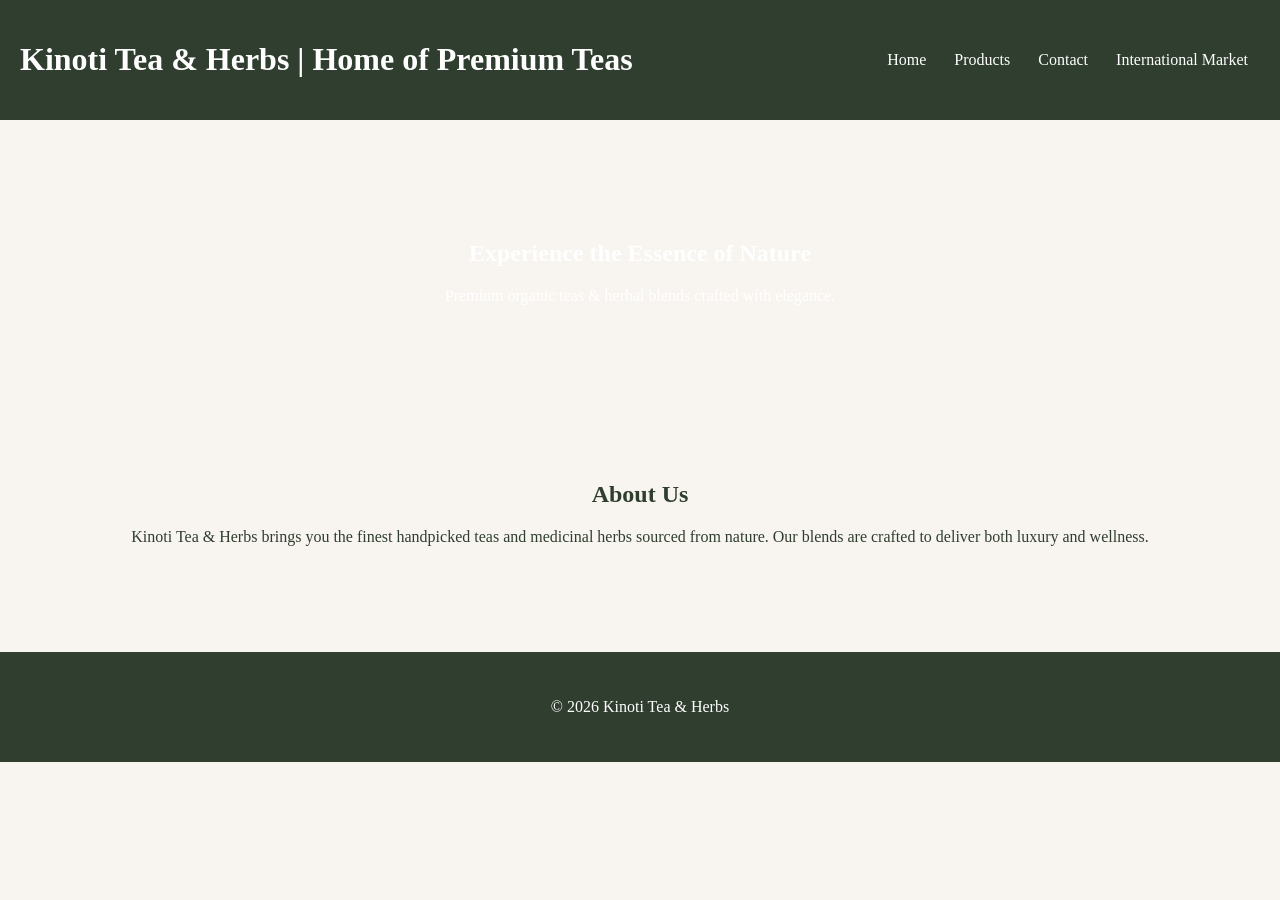
<file: index.html>
<!DOCTYPE html>
<html lang="en">
<head>
    <meta charset="UTF-8">
    <meta name="viewport" content="width=device-width, initial-scale=1.0">
    <title>Kinoti Tea & Herbs | Home of Premium Teas</title>
    <link rel="stylesheet" href="style.css">
    <link rel="icon" href="imagess/Cup of Tea.jpeg">
</head>
<body>

    <header>
        <h1>Kinoti Tea & Herbs | Home of Premium Teas</h1>
        <nav>
            <a href="index.html">Home</a>
            <a href="products.html" >Products</a>
            <a href="contacts.html" >Contact</a>
            <a href="intmarket.html" >International Market</a>
        </nav>
    </header>

    <section class="hero">
        <h2>Experience the Essence of Nature</h2>
        <p>Premium organic teas & herbal blends crafted with elegance.</p>
    </section>

    <section class="about">
        <h2>About Us</h2>
        <p>Kinoti Tea & Herbs brings you the finest handpicked teas and medicinal herbs sourced from nature. Our blends are crafted to deliver both luxury and wellness.</p>
    </section>

    <footer>
        <p>© 2026 Kinoti Tea & Herbs</p>
    </footer>
</body>
</html>
</file>
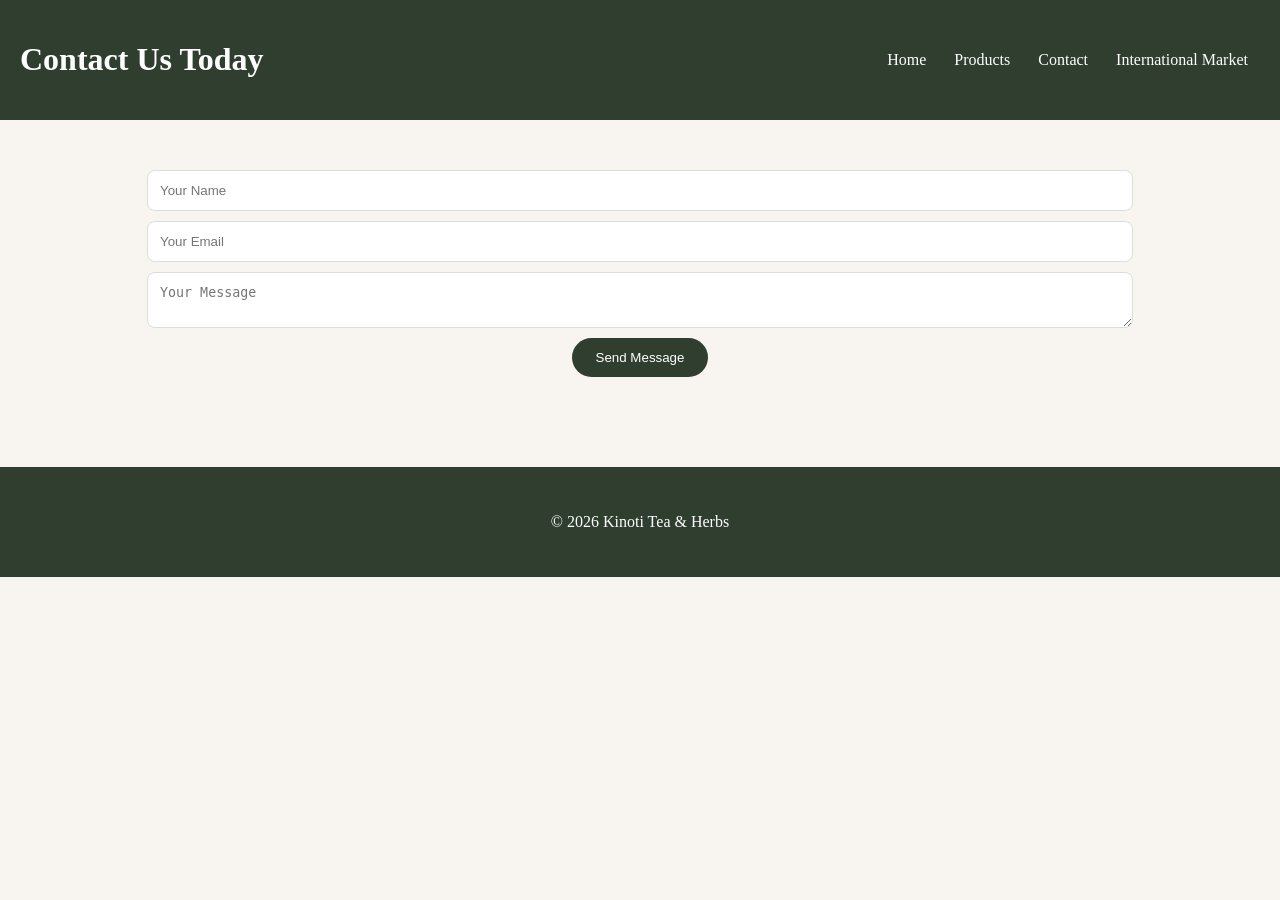
<file: contacts.html>
<!DOCTYPE html>
<html lang="en">
<head>
  <meta charset="UTF-8">
  <meta name="viewport" content="width=device-width, initial-scale=1.0">
  <title>Contact - Kinoti Tea & Herbs</title>
  <link rel="stylesheet" href="style.css">
  <link rel="icon" href="imagess/Cup of Tea.jpeg">
</head>
<body>
  <header>
    <h1>Contact Us Today</h1>
    <nav>
      <a href="index.html">Home</a>
      <a href="products.html" >Products </a>
      <a href="contacts.html" >Contact</a>
       <a href="intmarket.html" >International Market</a>
   
  </header>

  <section class="contact">
    <form>
      <input type="text" placeholder="Your Name" required>
      <input type="email" placeholder="Your Email" required>
      <textarea placeholder="Your Message" required></textarea>
      <button type="submit">Send Message</button>
    </form>
  </section>

  <footer>
    <p>© 2026 Kinoti Tea & Herbs</p>
  </footer>
</body>
</html>
</file>
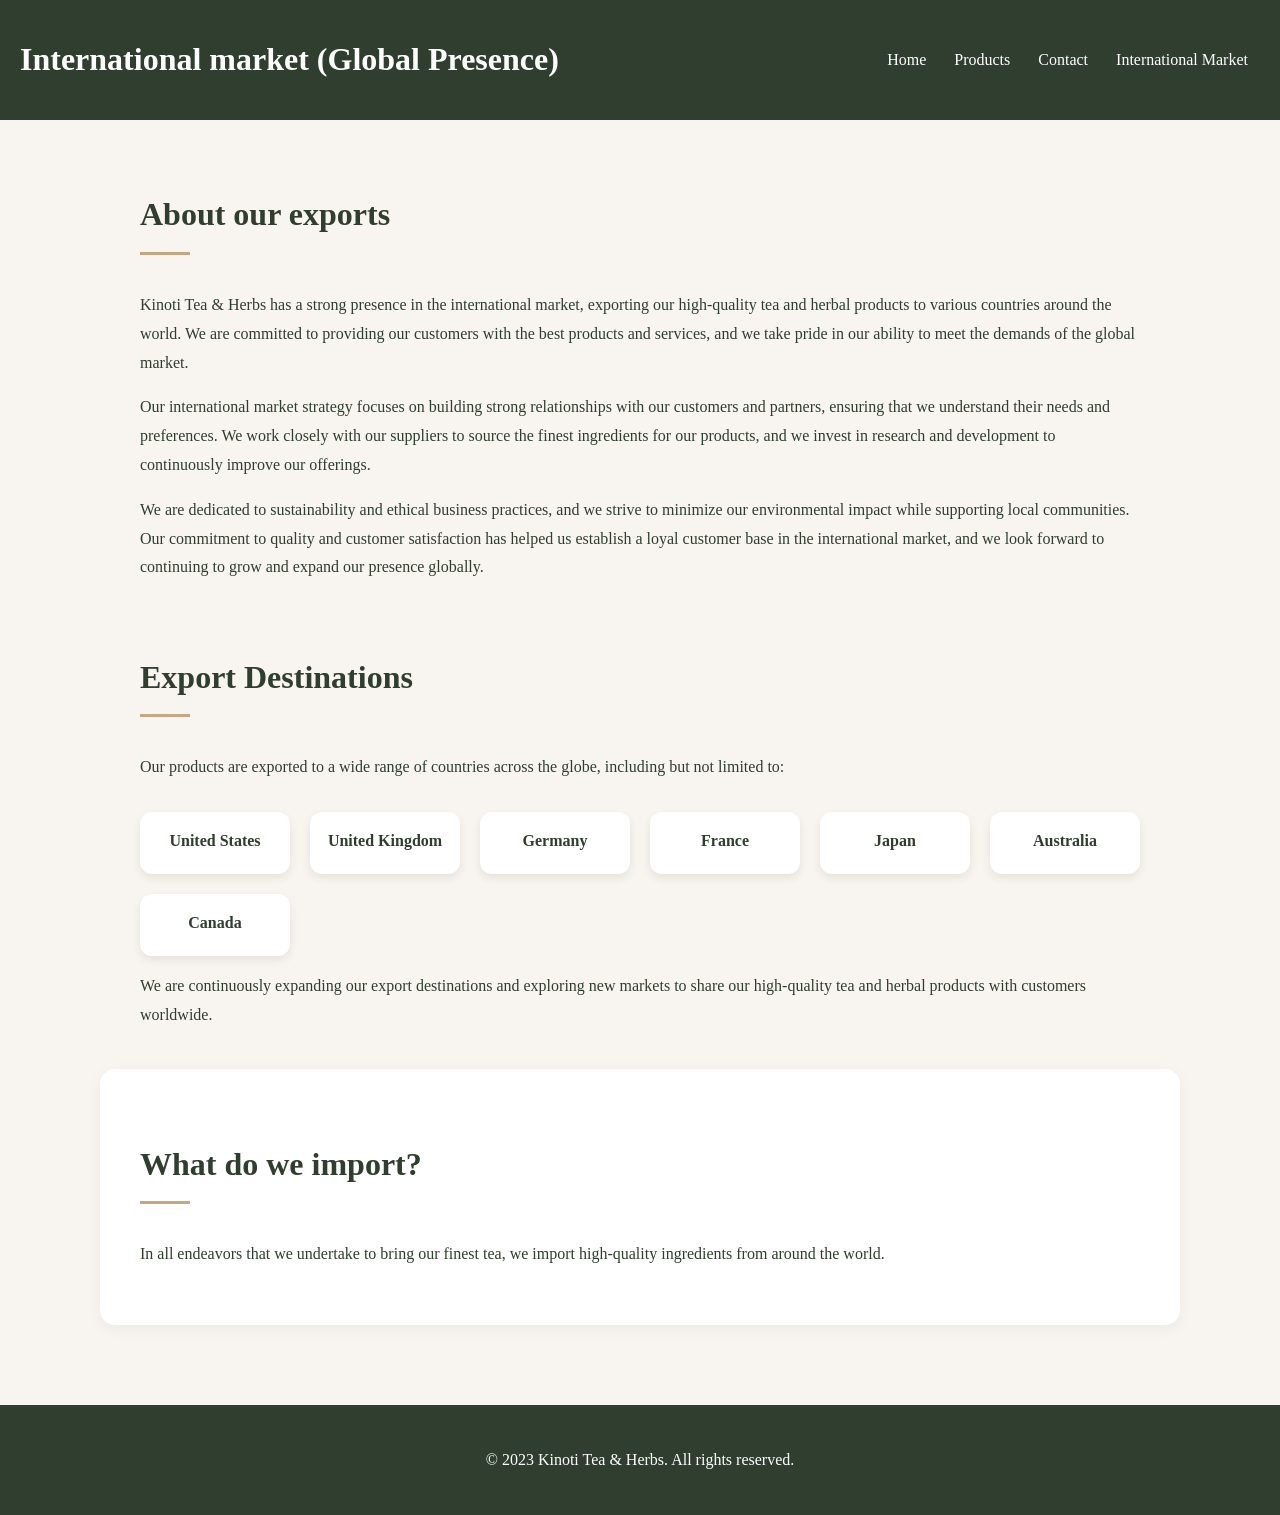
<file: intmarket.html>
<!DOCTYPE html>
<html lang="en">
<head>
    <meta charset="UTF-8">
    <meta name="viewport" content="width=device-width, initial-scale=1.0">
    <link rel="stylesheet" href="style.css">
     <link rel="icon" href="imagess/Cup of Tea.jpeg">
    <title>Document</title>
</head>
<body>
    <header>
        <h1>International market (Global Presence) </h1>
        <nav>
            <a href="index.html">Home</a>
            <a href="products.html" >Products </a>
            <a href="contacts.html" >Contact</a>
          <a href="intmarket.html">International Market</a>
        </nav>
    </header>
    <section class=international-market>
        <h2>About our exports</h2>
        <p>Kinoti Tea & Herbs has a strong presence in the international market, exporting our high-quality tea and herbal products to various countries around the world. We are committed to providing our customers with the best products and services, and we take pride in our ability to meet the demands of the global market.</p>
        <p>Our international market strategy focuses on building strong relationships with our customers and partners, ensuring that we understand their needs and preferences. We work closely with our suppliers to source the finest ingredients for our products, and we invest in research and development to continuously improve our offerings.</p>
        <p>We are dedicated to sustainability and ethical business practices, and we strive to minimize our environmental impact while supporting local communities. Our commitment to quality and customer satisfaction has helped us establish a loyal customer base in the international market, and we look forward to continuing to grow and expand our presence globally.</p>
    </section>

    <section class="international-market">
        <h2>Export Destinations</h2>
        
        <p>Our products are exported to a wide range of countries across the globe, including but not limited to:</p>
        <ul>
            <li>United States</li>
            <li>United Kingdom</li>
            <li>Germany</li>
            <li>France</li>
            <li>Japan</li>
            <li>Australia</li>
            <li>Canada</li>
        </ul>
        <p>We are continuously expanding our export destinations and exploring new markets to share our high-quality tea and herbal products with customers worldwide.</p>
    </section>
    
    <section class="international-market">
        <h2>What do we import?</h2>
        <p>In all endeavors that we undertake to bring our finest tea, we import high-quality ingredients from around the world.</p>
    </section>


        <footer> 
        <p>&copy; 2023 Kinoti Tea & Herbs. All rights reserved.</p>
    </footer>

</body>
</html>
</file>
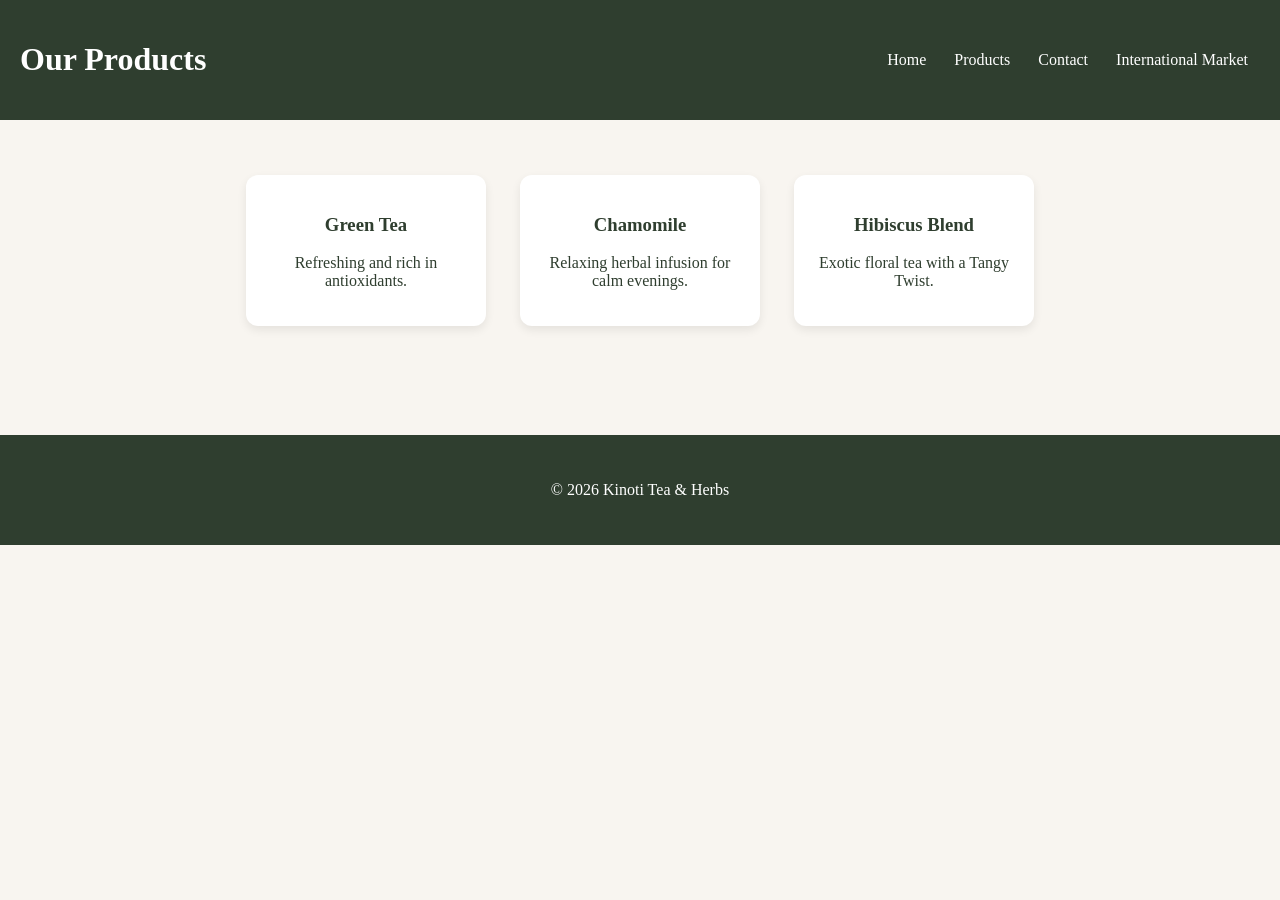
<file: products.html>
<!DOCTYPE html>
<html lang="en">
<head>
  <meta charset="UTF-8">
  <meta name="viewport" content="width=device-width, initial-scale=1.0">
  <title>Products - Kinoti Tea & Herbs</title>
  <link rel="stylesheet" href="style.css">
  <link rel="icon" href="imagess/Cup of Tea.jpeg">
</head>
<body>
  <header>
    <h1>Our Products</h1>
          <nav>
            <a href="index.html">Home</a>
            <a href="products.html" >Products</a>
            <a href="contacts.html" >Contact</a>
             <a href="intmarket.html" >International Market</a>
          </nav>
  </header>

  <section class="products">
    <div class="card">
          <h3>Green Tea</h3>
          <p>Refreshing and rich in antioxidants.</p>
    </div>
    
    <div class="card">
      <h3>Chamomile</h3>
      <p>Relaxing herbal infusion for calm evenings.</p>
    </div>
    
    <div class="card">
        <h3>Hibiscus Blend</h3>
        <p>Exotic floral tea with a Tangy Twist.</p>
    </div>
  </section>

  <footer>
    <p>© 2026 Kinoti Tea & Herbs</p>
  </footer>
</body>
</html>
</file>
<file: style.css>
body {
    margin: 0;
    font-family: 'Georgia', serif;
    background: #f8f5f0;
    color: #2f3e2f;

}

header {

      display: flex;
      justify-content: space-between;
      align-items: center;
      padding: 20px;
      background: #2f3e2f;
      color: #fff;

}

nav a {

      margin: 0 12px;
      color: #fff;
      text-decoration: none;
      position: relative;
      transition: all 0.3s ease;

}


nav a::after {

      content: '';
      position: absolute;
      width: 0%;
      height: 2px;
      bottom: -4px;
      left: 0;
      background-color: #c5a880;
      transition: width 0.3s ease;
    

}


nav a:hover {

color: #c5a880;

}

nav a:hover::after {

width: 100%;

}

.hero {

text-align: center;
padding: 100px 20px;
background: url('https://images.unsplash.com/photo-1509042239860-f550ce710b93') no-repeat center/cover;
color: white;

}

.btn {
background: #c5a880;
padding: 12px 24px;
color: white;
text-decoration: none;
border-radius: 30px;
transition: all 0.3s ease;
display: inline-block;
letter-spacing: 1px;

}

.btn:hover {

background: #a68b65;
transform: translateY(-3px);
box-shadow: 0 8px 20px rgba(197,168,128,0.4);

}

.about, .products, .contact {

padding: 40px;
text-align: center;

}

.card {
background: white;
padding: 20px;
margin: 15px;
display: inline-block;
width: 200px;
border-radius: 12px;
box-shadow: 0 4px 10px rgba(0,0,0,0.08);
transition: all 0.4s ease;
position: relative;
overflow: hidden;

}

.card::before {
content: '';
position: absolute;
width: 100%;
height: 100%;
top: 0;
left: -100%;
background: linear-gradient(

120deg,

transparent,

rgba(197,168,128,0.3),

transparent

);

transition: 0.6s;

}

.card:hover {

transform: translateY(-8px) scale(1.03);
box-shadow: 0 10px 25px rgba(0,0,0,0.15);

}

.card:hover::before {
left: 100%;

}

form input, form textarea {

display: block;
width: 80%;
margin: 10px auto;
padding: 12px;
border: 1px solid #ddd;
border-radius: 8px;
transition: all 0.3s ease;

}

form input:focus, form textarea:focus {

outline: none;
border-color: #c5a880;
box-shadow: 0 0 8px rgba(197,168,128,0.3);

}

button {
  background: #2f3e2f;
  color: white;
  padding: 12px 24px;
  border: none;
  border-radius: 25px;
  transition: all 0.3s ease;
  cursor: pointer;

}

button:hover {
background: #1e2a1e;
transform: translateY(-2px);
box-shadow: 0 6px 15px rgba(0,0,0,0.2);


}


.international-market {
    max-width: 1000px;
    margin: 40px auto;
    padding: 0 20px;
    line-height: 1.8;
}


.international-market h2 {
    color: #2f3e2f;
    font-size: 2rem;
    margin-bottom: 20px;
    position: relative;
    display: inline-block;
}


.international-market h2::after {
    content: '';
    display: block;
    width: 50px;
    height: 3px;
    background: #c5a880;
    margin-top: 8px;
}

.international-market ul {
    display: grid;
    grid-template-columns: repeat(auto-fit, minmax(140px, 1fr));
    gap: 20px;
    padding: 0;
    margin-top: 30px;
    list-style: none;
}

.international-market li {
    background: white;
    padding: 15px;
    text-align: center;
    border-radius: 12px;
    box-shadow: 0 4px 10px rgba(0,0,0,0.08);
    border-bottom: 3px solid transparent;
    transition: all 0.3s ease;
    font-weight: bold;
    color: #2f3e2f;
}

.international-market li:hover {
    transform: translateY(-5px);
    border-bottom: 3px solid #c5a880;
    box-shadow: 0 8px 20px rgba(0,0,0,0.12);
}

.international-market:last-of-type {
    background: #fff;
    padding: 40px;
    border-radius: 15px;
    box-shadow: 0 4px 15px rgba(0,0,0,0.05);
    margin-bottom: 80px;
}

footer {
    background: #2f3e2f;
    color: #fff;
    text-align: center;
    padding: 30px;
    margin-top: 50px;
}
</file>
